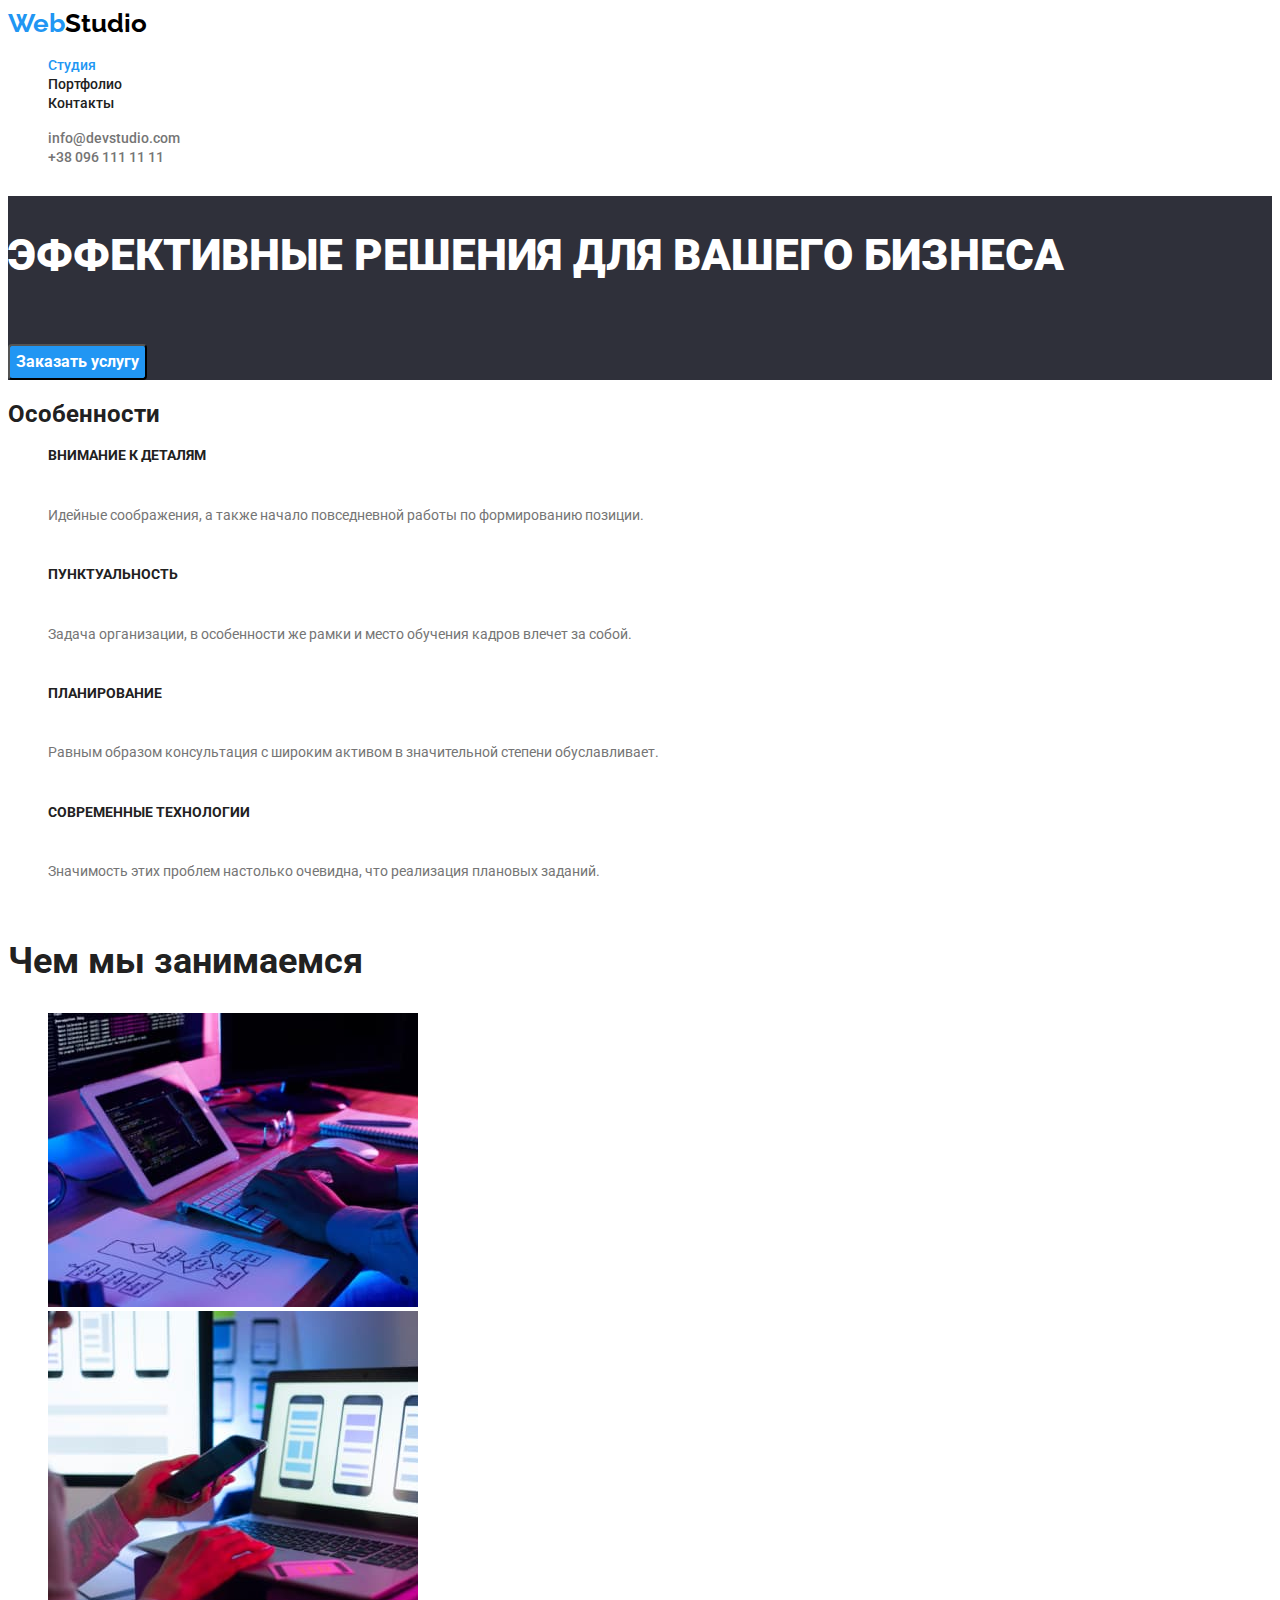
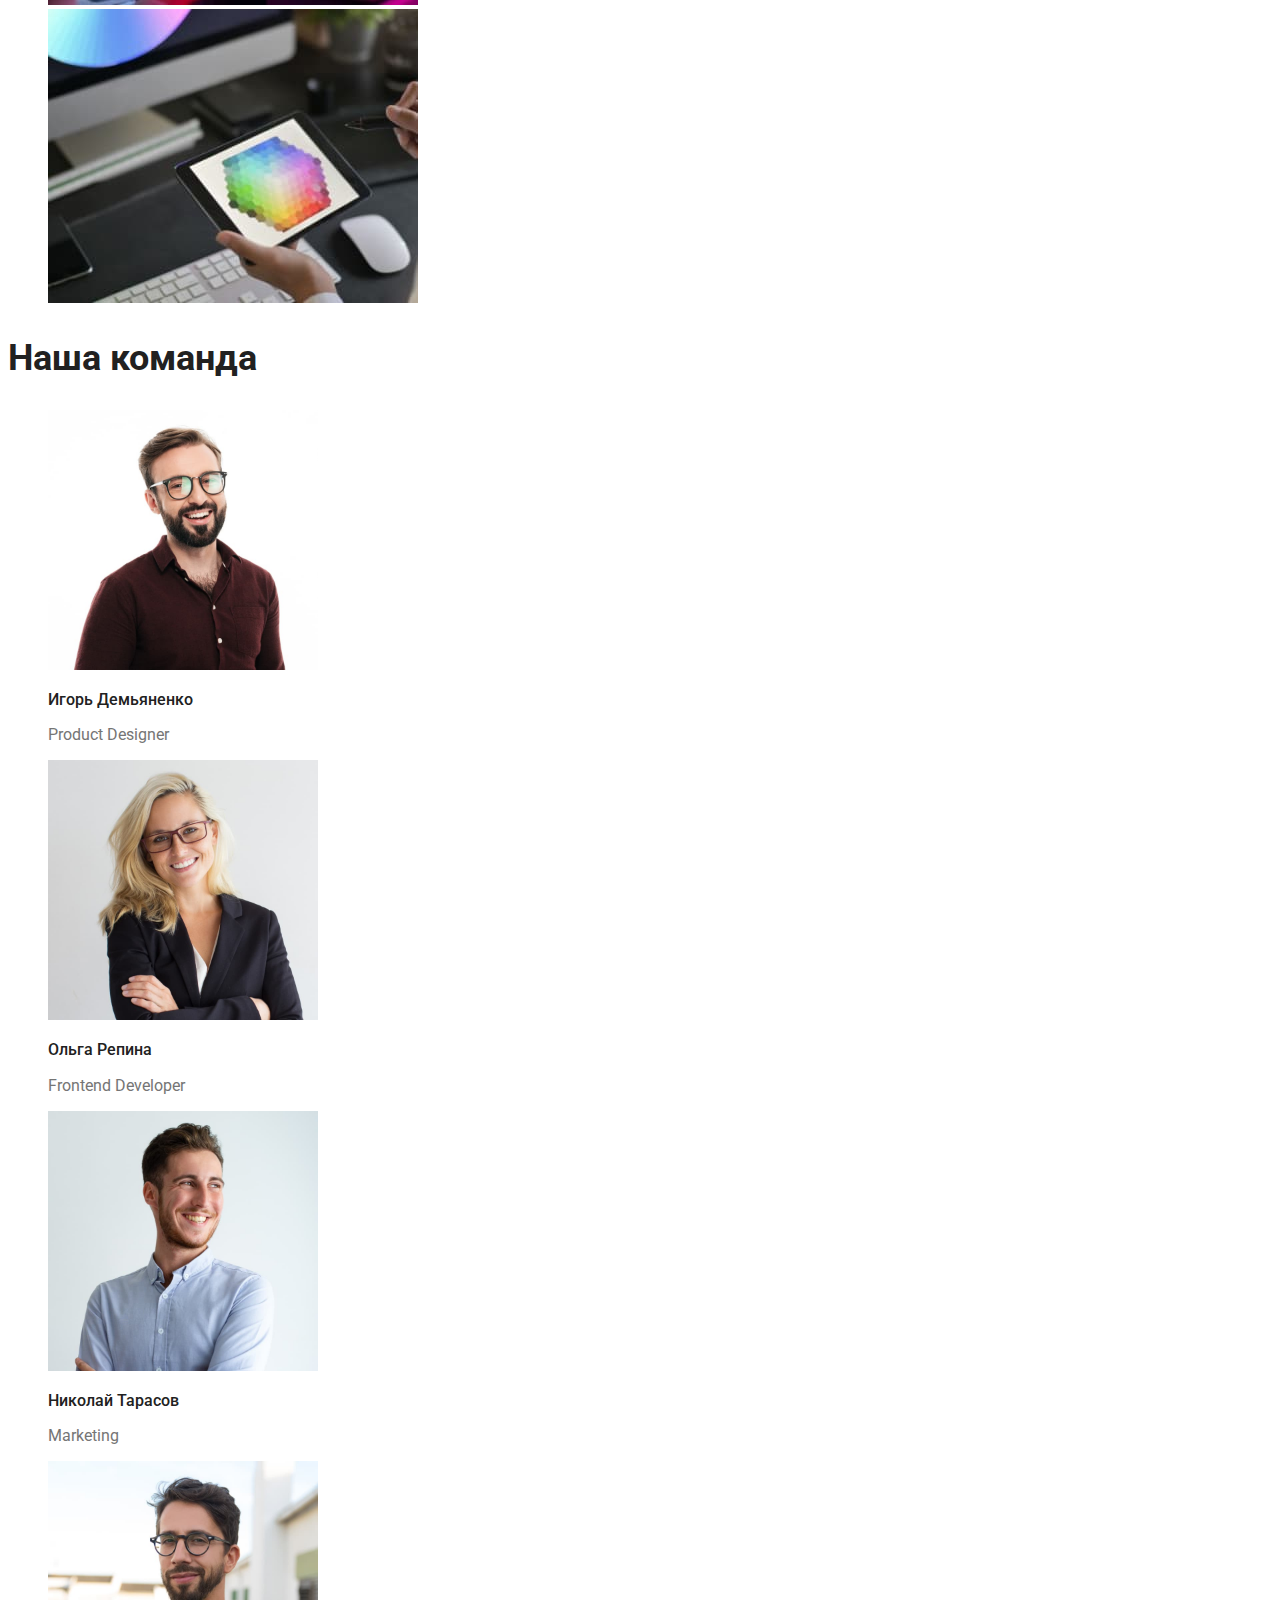
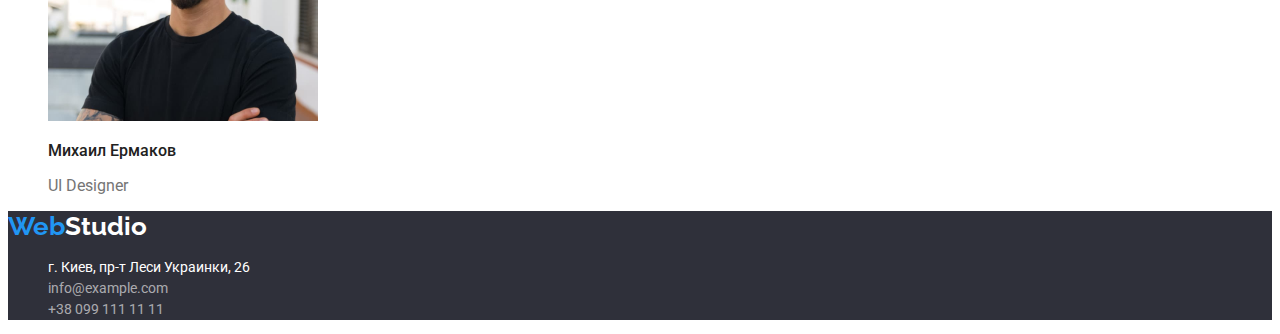
<file: index.html>
<!doctype html>
<html lang="ru">
<head>
    <meta charset="UTF-8">
    <meta http-equiv="X-UA-Compatible" content="IE=edge">
    <meta name="viewport" content="width=device-width, initial-scale=1.0">
    <title>WebStudio</title>
    <link 
        href="https://fonts.googleapis.com/css2?family=Raleway:wght@700&family=Roboto:wght@400;500;700;900&display=swap"
        rel="stylesheet"
    />
    <link rel="stylesheet" href="./css/styles.css">
</head>
<body> 
    
    <header class="page-header">
        
        <nav>
            <a href="/" class="logo">
                <span class="web">Web</span>Studio
            </a>
    
            <ul class="site-navigation">
                <li><a href="./index.html" class="link current">Студия</a></li>
                <li><a href="./portfolio.html" class="link">Портфолио</a></li>
                <li><a href="" class="link">Контакты</a></li> 
            </ul>
        </nav>
        
        <ul class="contacts">
            <li><a href="mailto:info@devstudio.com" class="contacts-link">info@devstudio.com</a></li>
            <li><a href="tel:+380961111111" class="contacts-link">+38 096 111 11 11</a></li>
        </ul>
        
    </header>

    <main>
        
        <section class="hero">
            <h1 class="hero-title">Эффективные решения для вашего бизнеса</h1>
            <button type="button" name="заказать услугу" class="hero-button">Заказать услугу</button>
        </section>
               
        <section class="features">
            <h2 class="features-title">Особенности</h2>
            <ul class="features-list">
                <li>
                    <h3 class="features-subtitle">Внимание к деталям</h3>
                    <p class="features-text">Идейные соображения, а также начало повседневной работы по формированию позиции.</p>
                </li> 
                <li>
                    <h3 class="features-subtitle">Пунктуальность</h3>
                    <p class="features-text">Задача организации, в особенности же рамки и место обучения кадров влечет за собой.</p>
                </li>
                <li>
                    <h3 class="features-subtitle">Планирование</h3>
                    <p class="features-text">Равным образом консультация с широким активом в значительной степени обуславливает.</p>
                </li>
                <li>
                    <h3 class="features-subtitle">Современные технологии</h3>
                    <p class="features-text">Значимость этих проблем настолько очевидна, что реализация плановых заданий.</p>
                </li>
            </ul>
        </section>
        
        <section class="actions">
            <h2 class="actions-title">Чем мы занимаемся</h2>
            <ul class="actions-list">
                <li>
                    <img src="./images/img1.jpg" alt="Руки на клавиратуре" width="370" class="actions-image">
                </li>
                <li> 
                    <img src="./images/img2.jpg" alt="В одной руке телефон вторая рука на клавиатуре ноутбука" width="370" class="actions-image">
                </li>
                <li>
                    <img src="./images/img3.jpg" alt="Планшет в руке" width="370" class="actions-image">
                </li>
            </ul>
        </section>
        
        <section class="team">
            <h2 class="team-title">Наша команда</h2>
            <ul class="team-list">
                <li>
                    <img src="./images/img4.jpg" alt="Мужчина в рубашке, очках и с бородой" width="270" class="team-image">
                    <h3 class="team-subtitle">Игорь Демьяненко</h3>
                    <p class="team-text">Product Designer</p>
                </li>
                <li>
                    <img src="./images/img5.jpg" alt="Блондинка в очках" width="270" class="team-image">
                    <h3 class="team-subtitle">Ольга Репина</h3>
                    <p class="team-text">Frontend Developer</p>
                </li>
                <li>
                    <img src="./images/img6.jpg" alt="Мужчина в белой рубашке с бородой" width="270" class="team-image">
                    <h3 class="team-subtitle">Николай Тарасов</h3>
                    <p class="team-text">Marketing</p>
                </li>
                <li>
                    <img src="./images/img7.jpg" alt="Мужчина в черной футболке, очках и с бородой" width="270" class="team-image">
                    <h3 class="team-subtitle">Михаил Ермаков</h3>
                    <p class="team-text">UI Designer</p>
                </li>
            </ul>
        </section>

    </main>
        
    <footer class="footer">

        <a href="/" class="footer-logo">
            <span class="web">Web</span>Studio
        </a>

        <address>
            <ul class="address-list">
                <li><a href="https://www.google.com.ua/maps/place/%D0%B1%D1%83%D0%BB.+%D0%9B%D0%B5%D1%81%D0%B8+%D0%A3%D0%BA%D1%80%D0%B0%D0%B8%D0%BD%D0%BA%D0%B8,+26,+%D0%9A%D0%B8%D0%B5%D0%B2,+02000/@50.4265807,30.5361971,17z/data=!3m1!4b1!4m5!3m4!1s0x40d4cf0e033ecbe9:0x57a4dffefec77da0!8m2!3d50.4265807!4d30.5383858?hl=ru"
                    target="_blank" rel="noopener noreferrer" class="address-link">г. Киев, пр-т Леси Украинки, 26</a></li>
                <li><a href="mailto:info@example.com" class="link">info@example.com</a></li>
                <li><a href="tel:+380991111111" class="link">+38 099 111 11 11</a></li>
            </ul>
        </address>

    </footer>
        
</body>
</html>
</file>
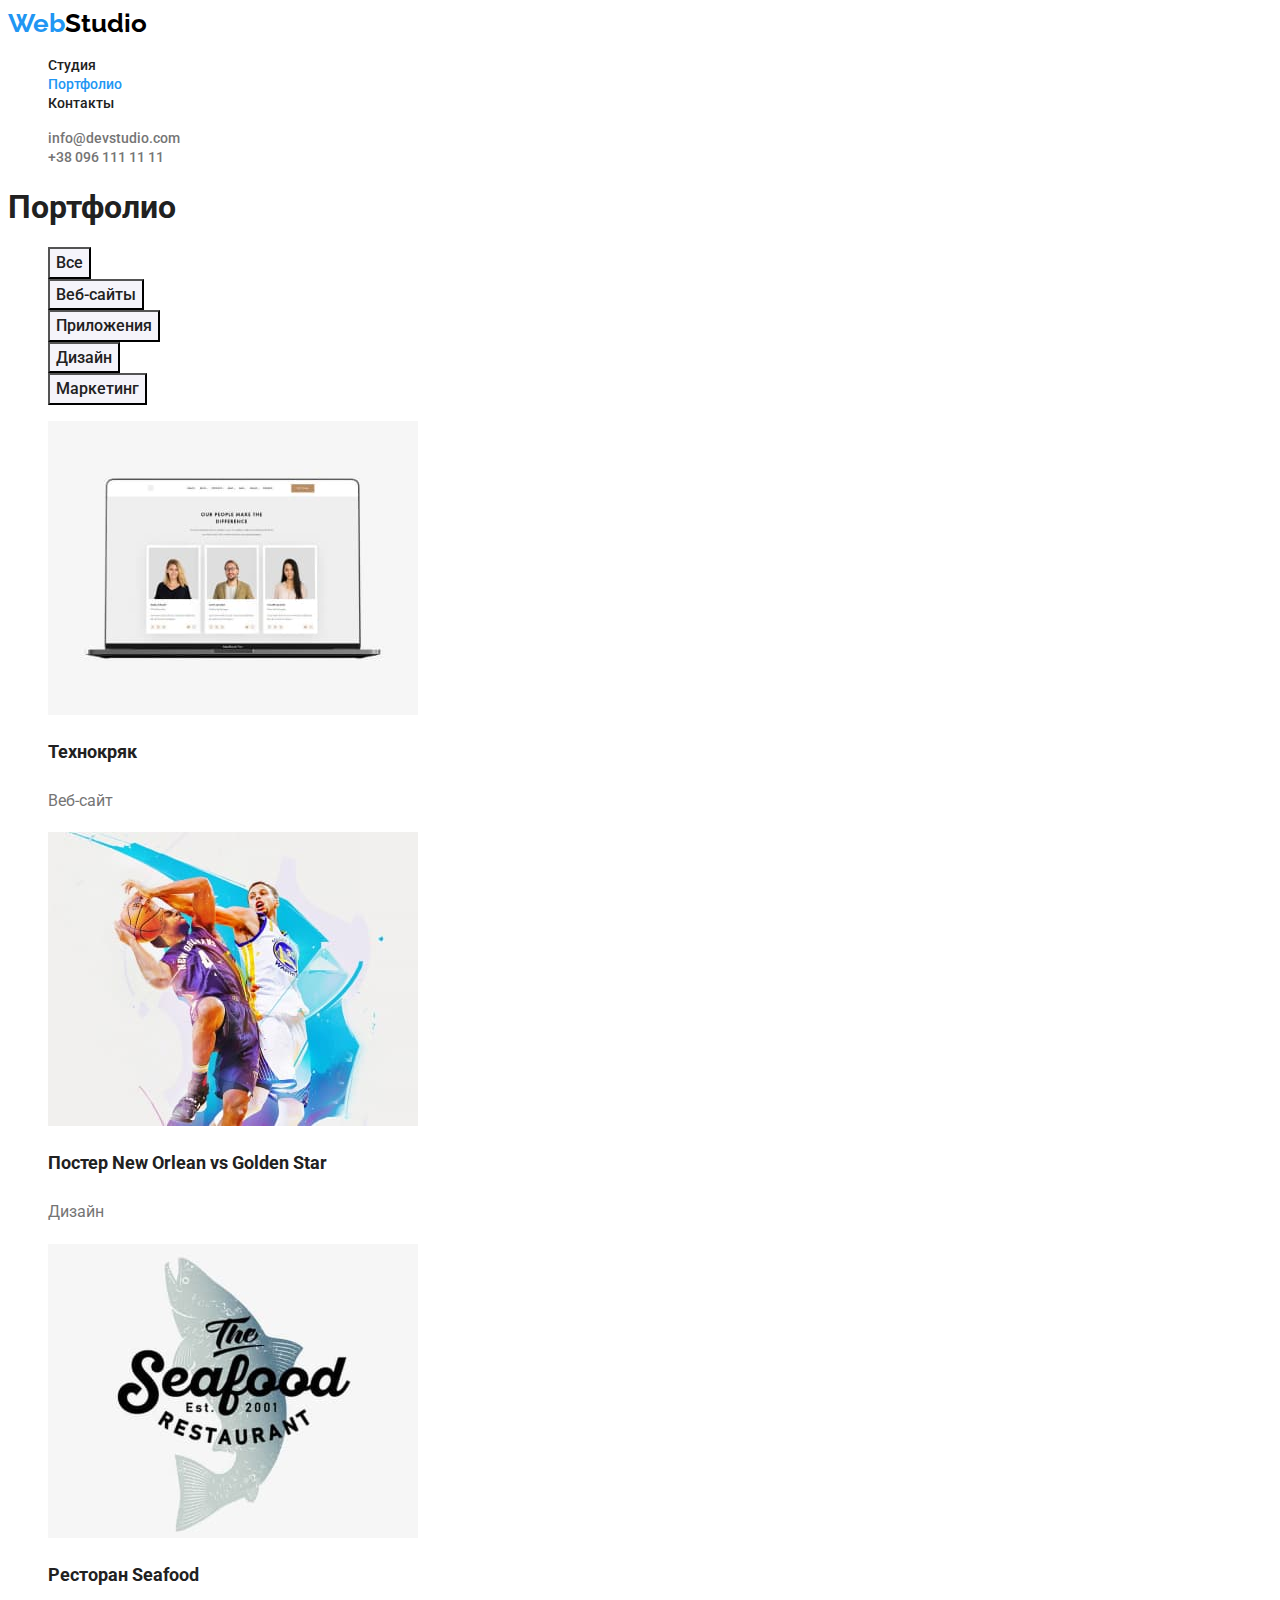
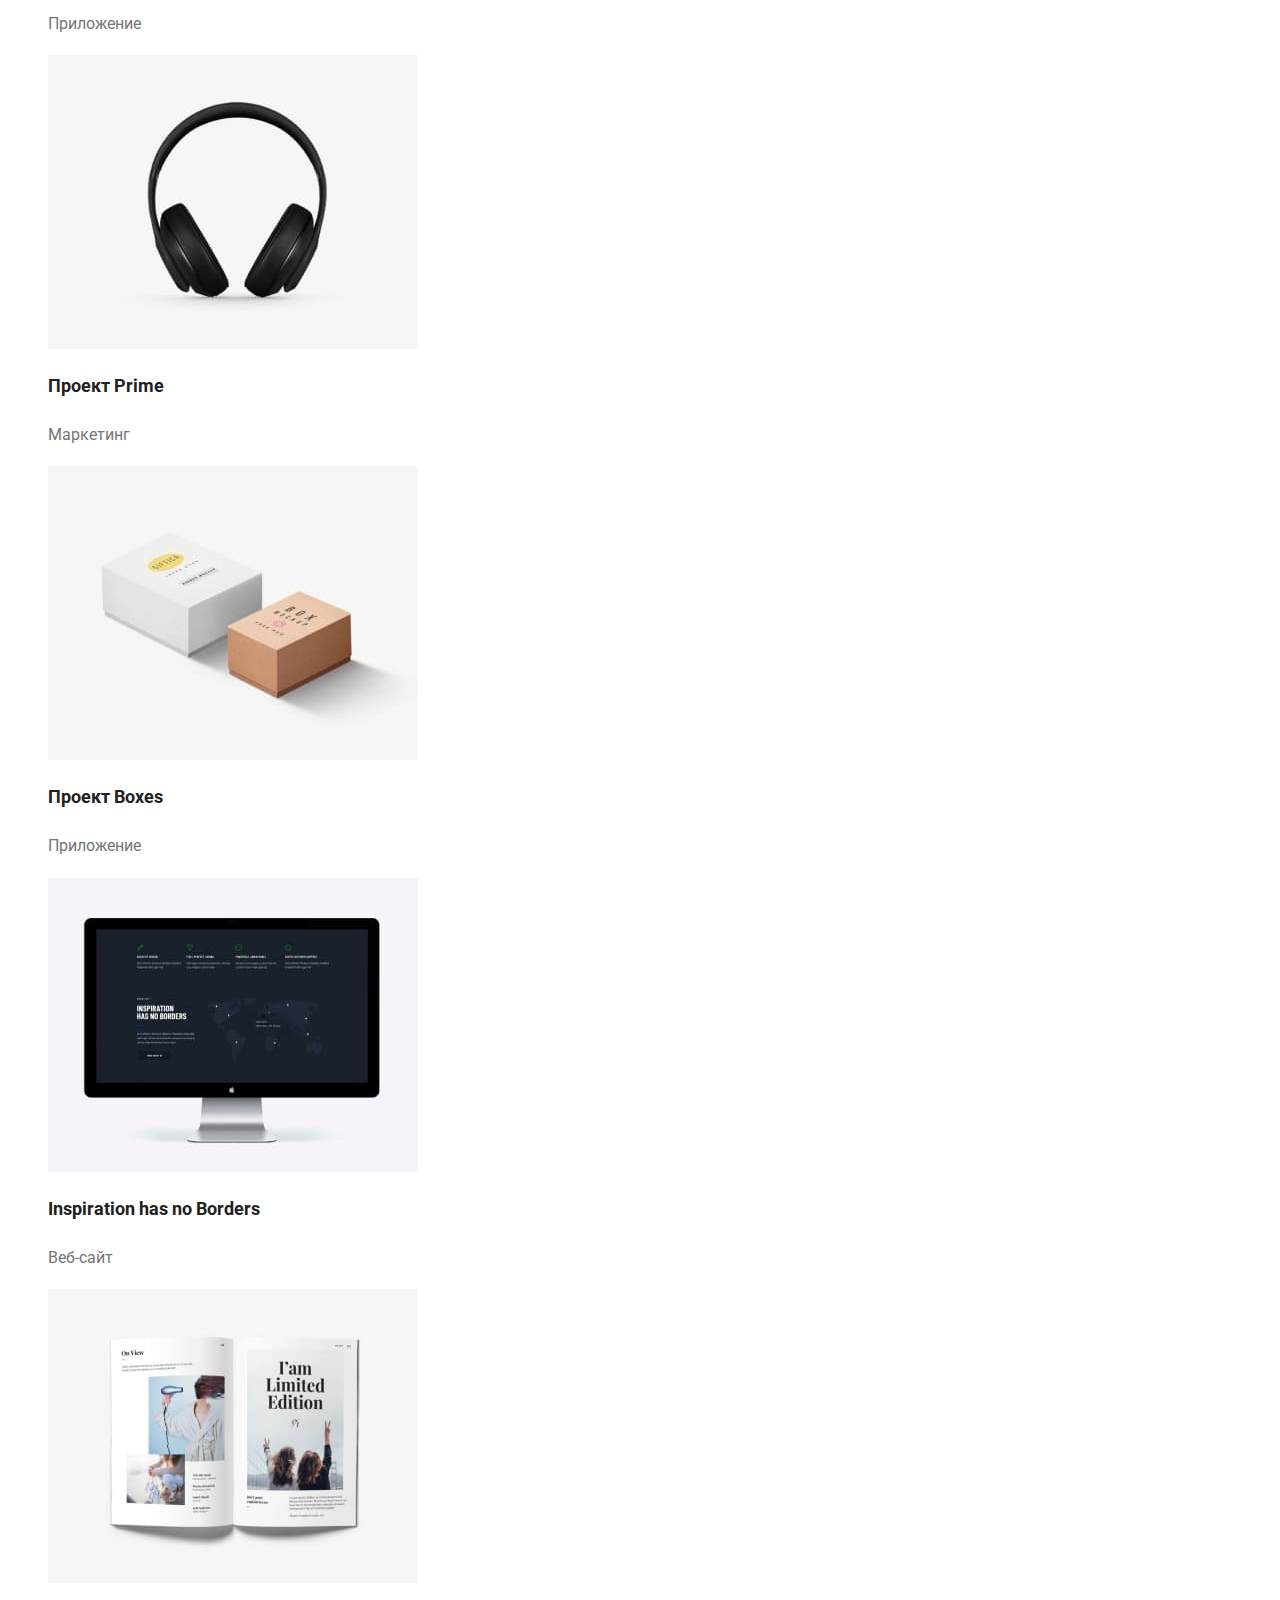
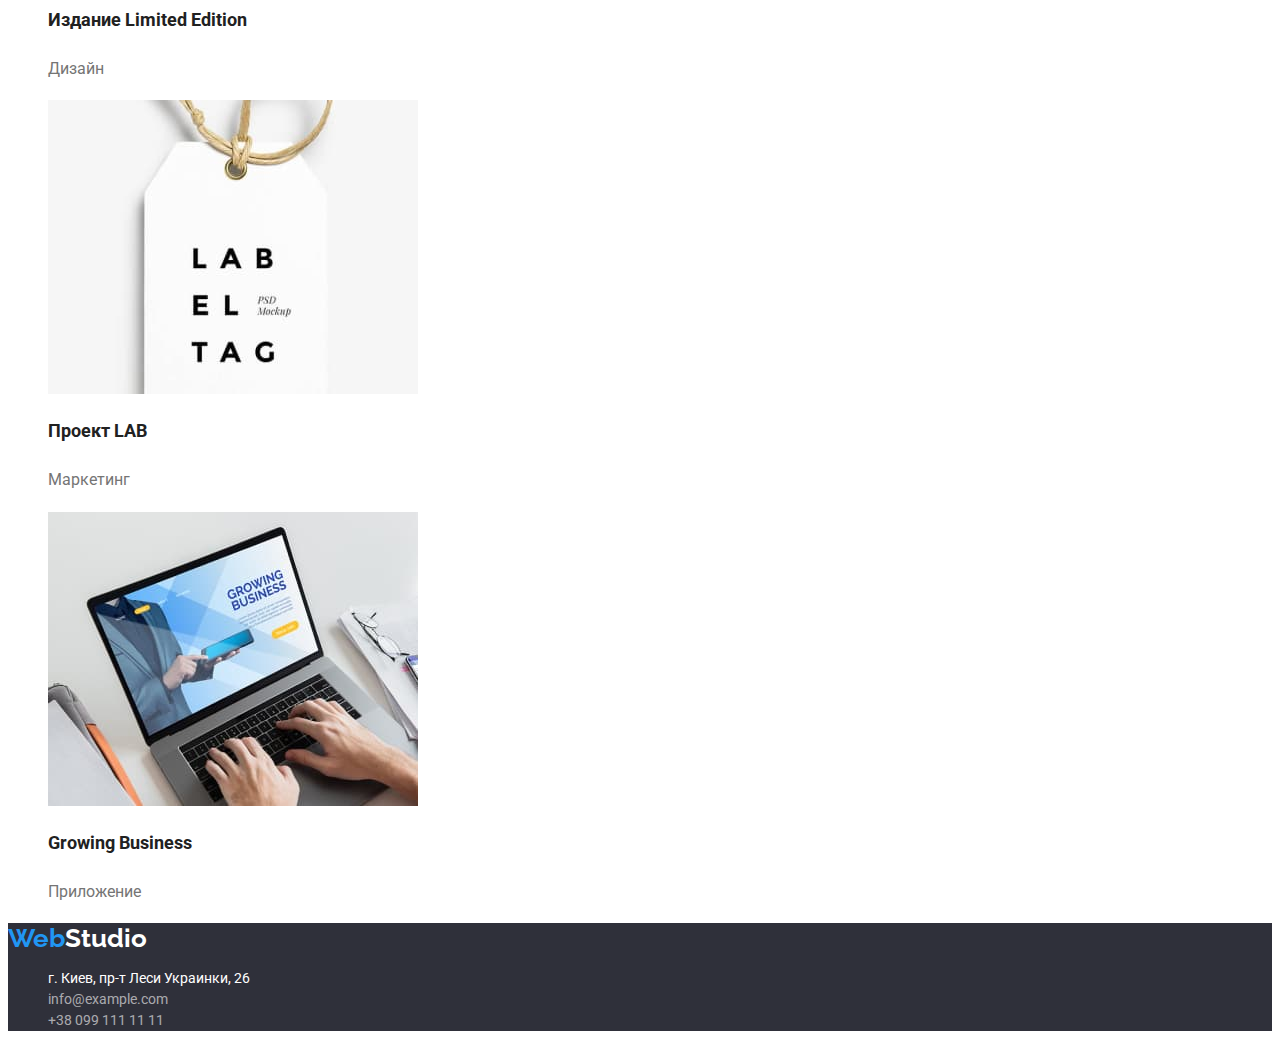
<file: portfolio.html>
<!doctype html>
<html lang="ru">
<head>
    <meta charset="UTF-8">
    <meta http-equiv="X-UA-Compatible" content="IE=edge">
    <meta name="viewport" content="width=device-width, initial-scale=1.0">
    <title>Portfolio</title>
    <link 
        href="https://fonts.googleapis.com/css2?family=Raleway:wght@700&family=Roboto:wght@400;500;700;900&display=swap"
        rel="stylesheet" 
    />
    <link rel="stylesheet" href="./css/styles.css">
</head>
<body>
    
    <header class="page-header">
    
        <nav>
            <a href="/" class="logo">
                <span class="web">Web</span>Studio
            </a>
    
            <ul class="site-navigation">
                <li><a href="./index.html" class="link">Студия</a></li>
                <li><a href="./portfolio.html" class="link current">Портфолио</a></li>
                <li><a href="" class="link">Контакты</a></li>
            </ul>
        </nav>
    
        <ul class="contacts">
            <li><a href="mailto:info@devstudio.com" class="contacts-link">info@devstudio.com</a></li>
            <li><a href="tel:+380961111111" class="contacts-link">+38 096 111 11 11</a></li>
        </ul>
    
    </header>
    
    <main>
    
        <section class="portfolio">
            <h1 class="portfolio-title">Портфолио</h1>
            <ul class="button-list">
                <li><button type="button" name="Все" class="button">Все</button></li>
                <li><button type="button" name="Веб-сайты" class="button">Веб-сайты</button></li>
                <li><button type="button" name="Приложения" class="button">Приложения</button></li>
                <li><button type="button" name="Дизайн" class="button">Дизайн</button></li>
                <li><button type="button" name="Маркетинг" class="button">Маркетинг</button></li>
            </ul>
            <ul class="works">
                <li>
                    <img src="./images/portfolio/img1.jpg" alt="ноутбук" width="370" class="works-image">
                    <h2 class="works-subtitle">Технокряк</h2>
                    <p class="works-text">Веб-сайт</p>
                </li>
                <li>
                    <img src="./images/portfolio/img2.jpg" alt="два баскетболиста" width="370" class="works-image">
                    <h2 class="works-subtitle">Постер New Orlean vs Golden Star</h2>
                    <p class="works-text">Дизайн</p>
                </li>
                <li>
                    <img src="./images/portfolio/img3.jpg" alt="эмблема с изображением рыбы" width="370" class="works-image">
                    <h2 class="works-subtitle">Ресторан Seafood</h2>
                    <p class="works-text">Приложение</p>
                </li>
                <li>
                    <img src="./images/portfolio/img4.jpg" alt="беспроводные наушники" width="370" class="works-image">
                    <h2 class="works-subtitle">Проект Prime</h2>
                    <p class="works-text">Маркетинг</p>
                </li>
                <li>
                    <img src="./images/portfolio/img5.jpg" alt="две коробки разных размеров" width="370" class="works-image">
                    <h2 class="works-subtitle">Проект Boxes</h2>
                    <p class="works-text">Приложение</p>
                </li>
                <li>
                    <img src="./images/portfolio/img6.jpg" alt="монитор компьютера" width="370" class="works-image">
                    <h2 class="works-subtitle">Inspiration has no Borders</h2>
                    <p class="works-text">Веб-сайт</p>
                </li> 
                <li>
                    <img src="./images/portfolio/img7.jpg" alt="раскрытая книга" width="370" class="works-image">
                    <h2 class="works-subtitle">Издание Limited Edition</h2>
                    <p class="works-text">Дизайн</p>
                </li>
                <li>
                    <img src="./images/portfolio/img8.jpg" alt="эмблема" width="370" class="works-image">
                    <h2 class="works-subtitle">Проект LAB</h2>
                    <p class="works-text">Маркетинг</p>
                </li>
                <li>
                    <img src="./images/portfolio/img9.jpg" alt="руки на клавиатуре ноутбука" width="370" class="works-image">
                    <h2 class="works-subtitle">Growing Business</h2>
                    <p class="works-text">Приложение</p>
                </li>
            </ul>
        </section>
    
    </main>
    
    <footer class="footer">
    
        <a href="/" class="footer-logo">
            <span class="web">Web</span>Studio
        </a>
    
        <address>
            <ul class="address-list">
                <li><a href="https://www.google.com.ua/maps/place/%D0%B1%D1%83%D0%BB.+%D0%9B%D0%B5%D1%81%D0%B8+%D0%A3%D0%BA%D1%80%D0%B0%D0%B8%D0%BD%D0%BA%D0%B8,+26,+%D0%9A%D0%B8%D0%B5%D0%B2,+02000/@50.4265807,30.5361971,17z/data=!3m1!4b1!4m5!3m4!1s0x40d4cf0e033ecbe9:0x57a4dffefec77da0!8m2!3d50.4265807!4d30.5383858?hl=ru"
                        target="_blank" rel="noopener noreferrer" class="address-link">г. Киев, пр-т Леси Украинки, 26</a></li>
                <li><a href="mailto:info@example.com" class="link">info@example.com</a></li>
                <li><a href="tel:+380991111111" class="link">+38 099 111 11 11</a></li>
            </ul>
        </address>
    
    </footer>

</body>
</html>
</file>
<file: css/styles.css>
:root {
    --brand-color: #212121;
    --text-color: #757575;
    --accent-color: #2196F3;
    --background-color: #FFFFFF;
    --logo-color: #000000;
    --button-color: #F5F4FA;
}

body {
    background-color: var(--background-color);
    color: var(--brand-color);
    font-family: 'Roboto', 'Raleway', sans-serif;
}

ul {
    list-style: none;
}

a {
    text-decoration: none;
}

button {
    font-family: inherit;
}

.web {
    color: var(--accent-color);
}

.logo {
    color: var(--logo-color);
    font-family: 'Raleway', sans-serif;
    font-size: 26px;
    font-weight: 700;
    line-height: 1.2;
}

.site-navigation .link {
    color: var(--brand-color);
    font-size: 14px;
    font-weight: 500;
    line-height: 1.1;
}

.site-navigation .link:hover,
.site-navigation .link:focus {
    color: var(--accent-color);
}

.site-navigation .link.current {
    color: var(--accent-color);
}

.contacts-link {
    color: var(--text-color);
    font-size: 14px;
    font-weight: 500;
    line-height: 1.1;
}

.contacts-link:hover,
.contacts-link:focus {
    color: var(--accent-color);
}

.hero {
    background-color: #2F303A;
}

.hero-title {
    color: var(--background-color);
    font-size: 44px;
    font-weight: 900;
    line-height: 2.7;
    text-transform: uppercase;
}

.hero-button {
    background-color: var(--accent-color);
    color:  var(--background-color);
    border-radius: 4px;
    cursor: pointer;
    font-size: 16px;
    font-weight: 700;
    line-height: 1.9;
}

.hero-button:hover,
.hero-button:focus {
    background-color: var(--background-color);
    color: var(--accent-color);
}

.features-subtitle {
    font-size: 14px;
    line-height: 1.1;
    text-transform: uppercase;
}

.features-text {
    color: var(--text-color);
    font-size: 14px;
    font-weight: 400;
    line-height: 5.4;
}

.actions-title {
    font-size: 36px;
    line-height: 1.2;
}

.team-title {
    font-size: 36px;
    line-height: 1.2;
}

.team-subtitle {
    font-size: 16px;
    font-weight: 500;
    line-height: 1.2;

}

.team-text {
    color: var(--text-color);
    font-size: 16px;
    font-weight: 400;
    line-height: 1.2;
}

.button-list .button {
    background-color: var(--button-color);
    color: var(--brand-color);
    cursor: pointer;
    font-size: 16px;
    font-weight: 500;
    line-height: 1.6;
}

.button-list .button:hover,
.button-list .button:focus {
    background-color: var(--accent-color);
    color: var(--background-color);
}

.works-subtitle {
    font-size: 18px;
    line-height: 2;
}

.works-text {
    color: var(--text-color);
    font-size: 16px;
    font-weight: 400;
    line-height: 1.9;
}

.footer {
    background-color: #2F303A;
}

.footer-logo {
    color: var(--background-color);
    font-family: 'Raleway', sans-serif;
    font-size: 26px;
    font-weight: 700;
    line-height: 1.2;
}

.address-list {
    font-style: normal;
    font-size: 14px;
    font-weight: 400;
    line-height: 1.5;
}

.address-link {
    color: var(--background-color);
}

.address-list .link {
    color: rgba(255, 255, 255, 0.6);
}

.address-link:hover,
.address-link:focus {
    color: var(--accent-color);
}

.address-list .link:hover,
.address-list .link:focus {
    color: var(--accent-color);
}
</file>
